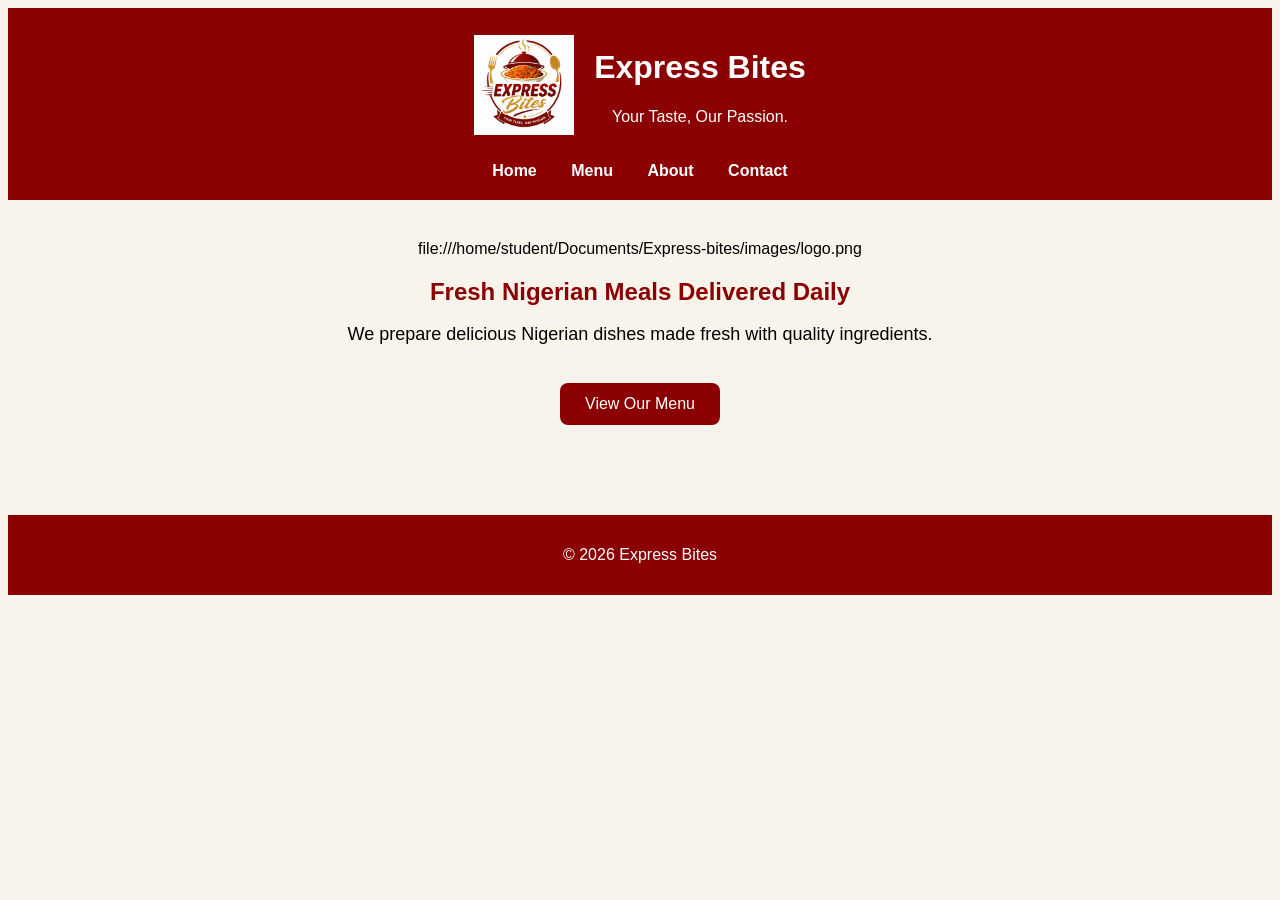
<file: Express-bites/index.html>
<!DOCTYPE html>
<html lang="en">

<head>
    <meta charset="UTF-8">
    <meta name="viewport" content="width=device-width, initial-scale=1.0">
    <title>Express Bites</title>

    <link rel="stylesheet" href="style.css">
</head>

<body>

    <header>
        <div class="logo-container">

    
<img src="images/logo.png" alt="Express Bites Logo" class="logo">

<div class="site-title">

<h1>Express Bites</h1>
 <p>Your Taste, Our Passion.</p>

    </div>

</div>
        <nav>
            <a href="index.html">Home</a>
            <a href="menu.html">Menu</a>
            <a href="about.html">About</a>
            <a href="contact.html">Contact</a>
        </nav>

    </header>

    <main>file:///home/student/Documents/Express-bites/images/logo.png

        <h2>Fresh Nigerian Meals Delivered Daily</h2>

        <p>
            We prepare delicious Nigerian dishes made fresh with quality ingredients.
</p>
<a href="menu.html" class="button">View Our Menu</a>
    </main>

    <footer>
        
        <p>© 2026 Express Bites</p>

    </footer>

</body>
</html>
</file>
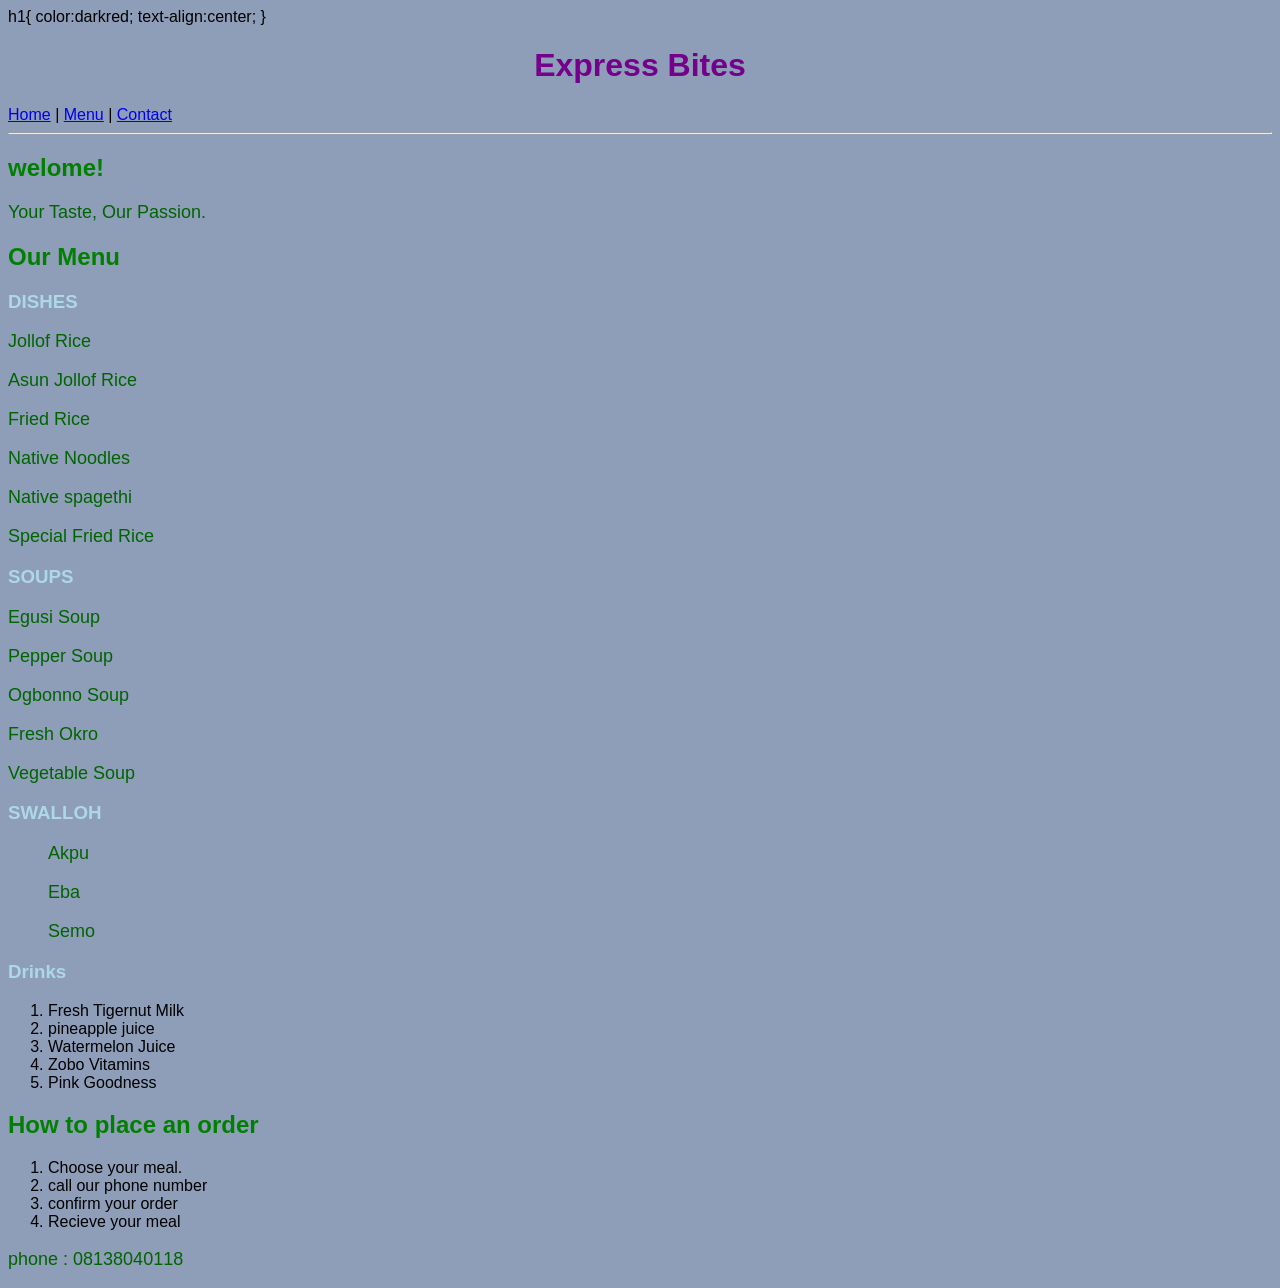
<file: headings.html>
</head>
<body>

    <style>
body{
    background-color:#8e9db8;
    font-family:Arial, sans-serif;
}
        

        h3{
            color: lightblue
        }
      
      h1{
            color: rgb(116, 0, 139);
            text-align: center;
        }
        h2{
            color:green;
        }
        p{
            color: darkgreen;
            font-size: 18px;
        }
    </style>
    <header>
    
    h1{
        color:darkred;
        text-align:center;
    }
    <h1>Express Bites</h1>
     
    
    <nav>
    <a href="index.html">Home</a> |
    <a href="menu.html">Menu</a> |
    <a href="contact.html">Contact</a>
  </nav>

  </header>

  <hr>

  <main>

    <h2>welome!</h2>

    <p>Your Taste, Our Passion.</p>

    <h2>Our Menu</h2>

    <h3>DISHES</h3>
    <p>Jollof Rice</p>
    <p>Asun Jollof Rice</p>
    <P>Fried Rice</P>
    <p>   Native Noodles</p>
    <p>Native spagethi</p>
    <p>Special Fried Rice</p>

    <h3>SOUPS</h3>
    <p>Egusi Soup</p>
    <p>Pepper Soup</p>
    <p>Ogbonno Soup</p>
    <p>Fresh Okro</p>
    <p>Vegetable Soup</p>

    <h3>SWALLOH</h3>
    <ul>
    <P>Akpu</P>
    <p>Eba</p>
    <p>Semo</p>
    </ul>

    <h3>Drinks</h3>
    <ol>
        <li>Fresh Tigernut Milk</li>
        <li>pineapple juice</li>
        <li>Watermelon Juice</li>
        <li>Zobo Vitamins</li>
        <li>Pink Goodness</li>
    </ol>
    <h2>How to place an order</h2>
    <ol>
        <li>Choose your meal.</li>
        <li>call our phone number</li>
        <li>confirm your order</li>
        <li>Recieve your meal</li>
    </ol>

    

    </body>
    </html>
    
</main>

<footer>
     
    <p>phone : 08138040118</p>

</footer>
</file>
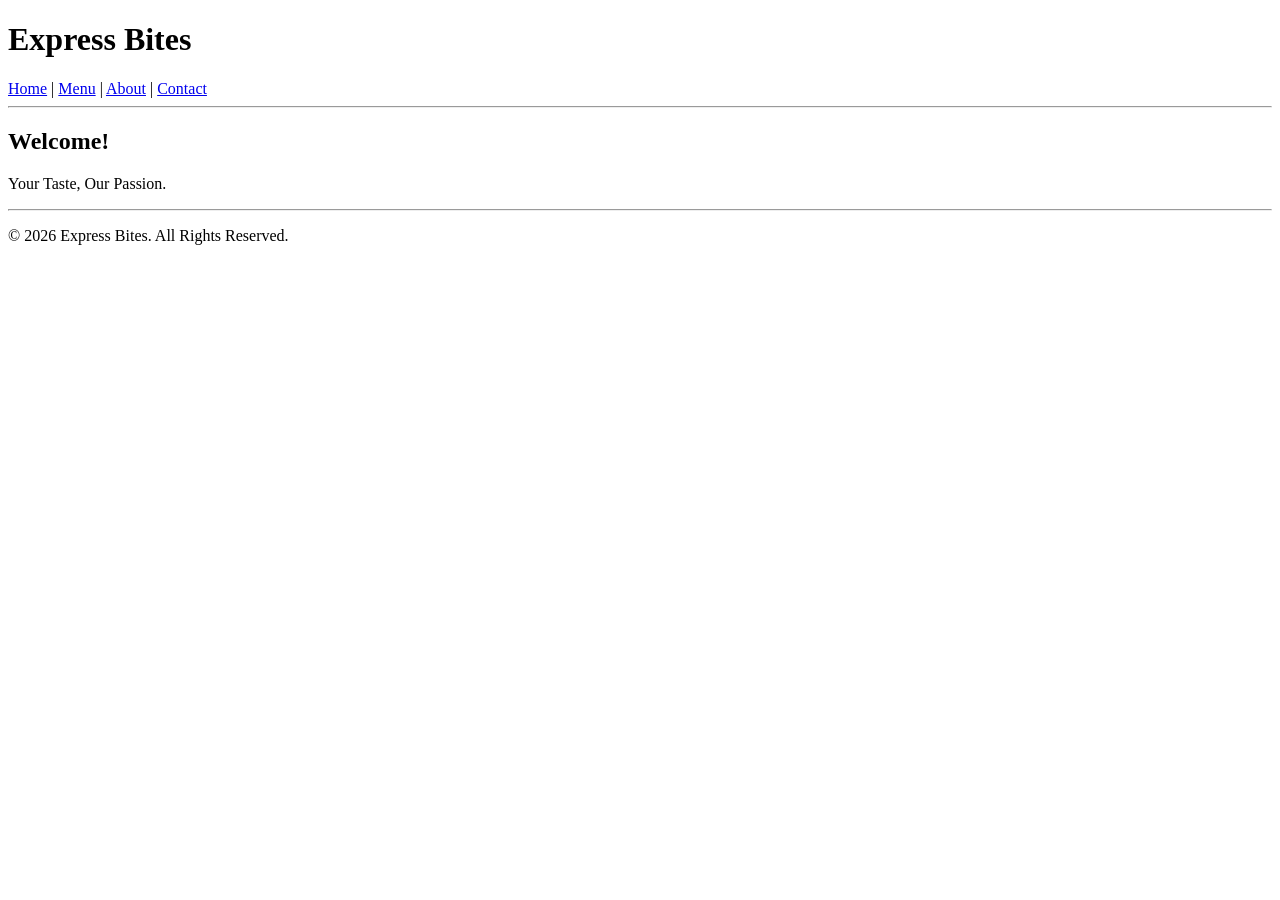
<file: practice.html>
<!DOCTYPE html>
<html>
<head>
    <title>Express Bites</title>
</head>

<body>

    <header>

        <h1>Express Bites</h1>

        <nav>
            <a href="index.html">Home</a> |
            <a href="menu.html">Menu</a> |
            <a href="about.html">About</a> |
            <a href="contact.html">Contact</a>
        </nav>

    </header>

    <hr>

    <main>

        <h2>Welcome!</h2>

        <p>Your Taste, Our Passion.</p>

    </main>

    <hr>

    <footer>

        <p>&copy; 2026 Express Bites. All Rights Reserved.</p>

    </footer>

</body>
</html>
</file>
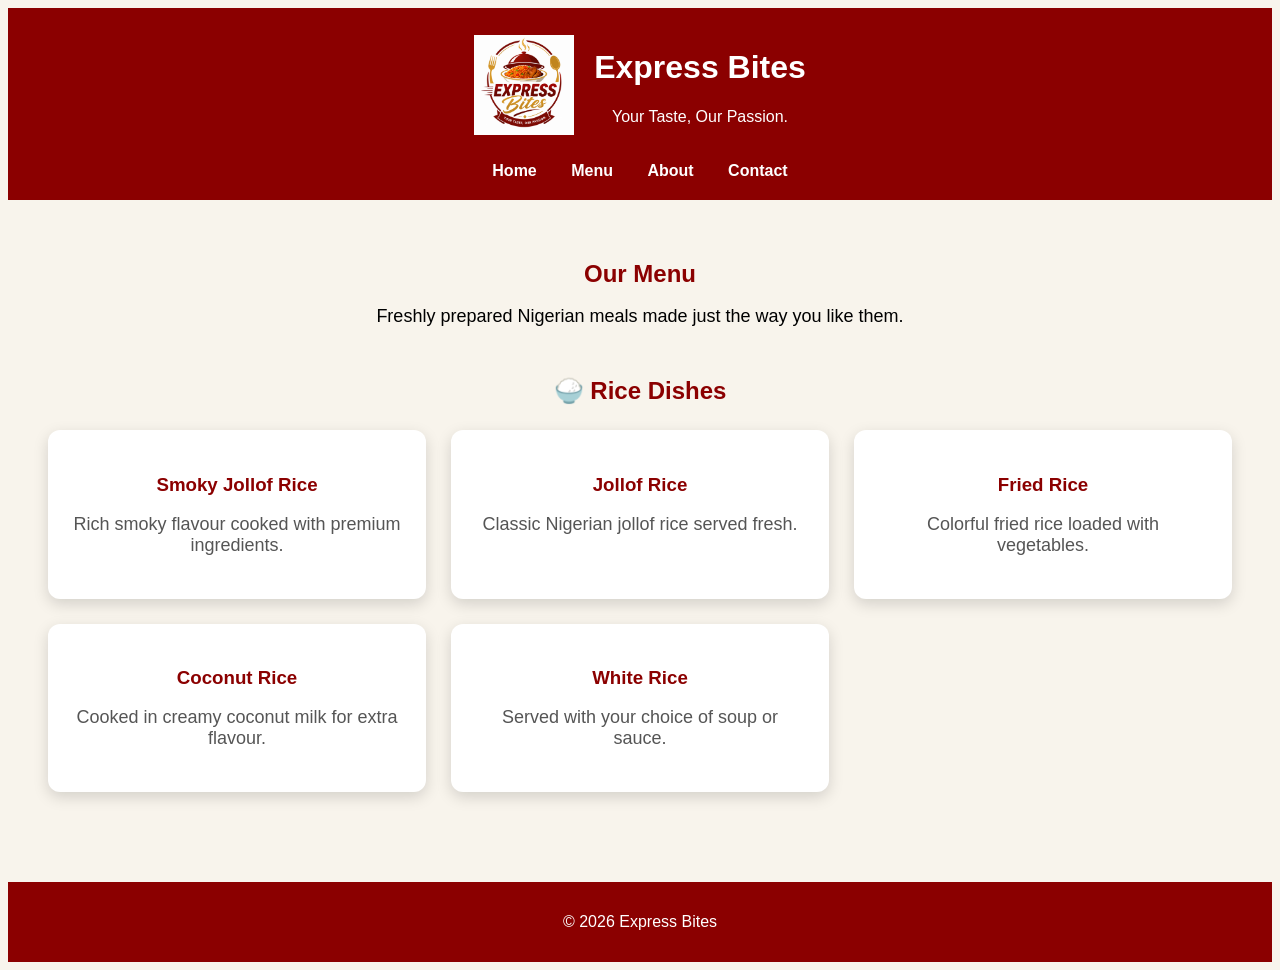
<file: Express-bites/menu.html>
<!DOCTYPE html>
<html lang="en">
<head>
    <meta charset="UTF-8">
    <meta name="viewport" content="width=device-width, initial-scale=1.0">
    <title>Menu - Express Bites</title>

    <link rel="stylesheet" href="style.css">
</head>

<body>

    <header>

        <div class="logo-container">

            <img src="images/logo.png" alt="Express Bites Logo" class="logo">

            <div class="site-title">
                <h1>Express Bites</h1>
                <p>Your Taste, Our Passion.</p>
            </div>

        </div>

        <nav>
            <a href="index.html">Home</a>
            <a href="menu.html">Menu</a>
            <a href="about.html">About</a>
            <a href="contact.html">Contact</a>
        </nav>

    </header>

    <main>

        <h2>Our Menu</h2>

        <p>
            Freshly prepared Nigerian meals made just the way you like them.
        </p>

        <section class="menu-category">

    <h2>🍚 Rice Dishes</h2>

    <div class="menu-grid">

        <div class="menu-card">
            <h3>Smoky Jollof Rice</h3>
            <p>Rich smoky flavour cooked with premium ingredients.</p>
        </div>

        <div class="menu-card">
            <h3>Jollof Rice</h3>
            <p>Classic Nigerian jollof rice served fresh.</p>
        </div>

        <div class="menu-card">
            <h3>Fried Rice</h3>
            <p>Colorful fried rice loaded with vegetables.</p>
        </div>

        <div class="menu-card">
            <h3>Coconut Rice</h3>
            <p>Cooked in creamy coconut milk for extra flavour.</p>
        </div>

        <div class="menu-card">
            <h3>White Rice</h3>
            <p>Served with your choice of soup or sauce.</p>
        </div>

    </div>

</section>

    </main>

    <footer>
        <p>© 2026 Express Bites</p>
    </footer>

</body>
</html>
</file>
<file: Express-bites/style.css>
Reset some spacing */
*{
    margin:0;
    padding:0;
    box-sizing:border-box;
}

body{
    font-family:Arial, sans-serif;
    background-color:#f8f4ec;
}

/* /*Header */
header{
    background-color:darkred;
    color:white;
    padding:20px;
    text-align:center;
}
.logo-container{
    display: flex;
    justify-content: center;
    align-items: center;
    gap: 20px;
}

.logo{
    width:100px;
    height:auto;
}



/*.site-title h1{
    margin: 0;
}

.site-title p{
    margin: 5px 0 0 0;
    color: white;
} 
    Navigation */
nav{
    margin-top:20px;
}


nav a{
    color:white;
    text-decoration:none;
    margin:0 15px;
    font-weight:bold;
}

nav a:hover{
    color:gold;
}

/* Main Section */
main{
    padding:40px;
    text-align:center;
}

main h2{
    color:darkred;
    margin-bottom:15px;
}

main p{
    font-size:18px;
}
main img{
    width: 80%;
    max-width: 700px;
    border-radius: 15px;
    margin-top: 20px;
    box-shadow: 0 5px 15px gray;
}
.button{
    display:inline-block;
    background-color:darkred;
    color:white;
    padding:12px 25px;
    text-decoration:none;
    border-radius:8px;
    margin-top:20px;
}

.button:hover{
    background-color:green;
}
 .why-us h2{
    color: darkred;
    margin-bottom: 40px;
}

.features{
    display: grid;
    grid-template-columns: repeat(2, 1fr);
    gap: 25px;
}

.feature-box{
    background-color: white;
    padding: 30px;
    border-radius: 12px;
    box-shadow: 0 5px 15px rgba(0,0,0,0.1);
    transition: 0.3s;
}

.feature-box:hover{
    transform: translateY(-8px);
}

.feature-box h3{
    color: darkred;
    margin-bottom: 15px;
}

.feature-box p{
    font-size: 16px;
    line-height: 1.6;
}

/* Footer */
footer{
    background-color:darkred;
    color:white;
    text-align:center;
    padding:15px;
    margin-top:50px;
}
/* MENU PAGE */

.menu-category{
    margin-top:50px;
}

.menu-category h2{
    color:darkred;
    margin-bottom:25px;
}

.menu-grid{
    display:grid;
    grid-template-columns:repeat(3,1fr);
    gap:25px;
    margin-top:25px;
}

.menu-card{
    background:white;
    padding:25px;
    border-radius:12px;
    box-shadow:0 5px 15px rgba(0,0,0,0.15);
    transition:0.3s;
}

.menu-card:hover{
    transform:translateY(-8px);
}

.menu-card h3{
    color:darkred;
    margin-bottom:12px;
}

.menu-card p{
    color:#555;
}
</file>
